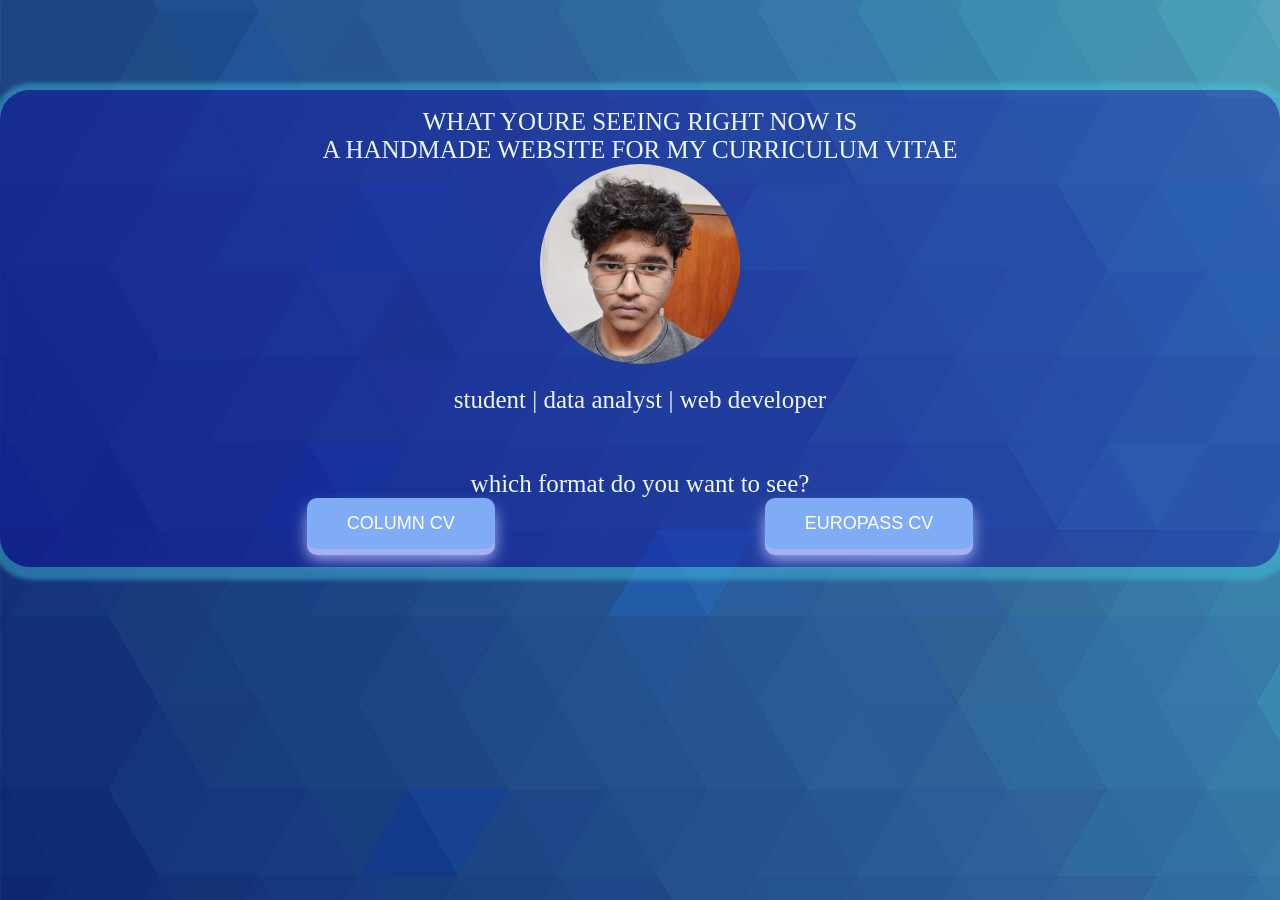
<file: index.html>
<!DOCTYPE html>
<html>
<link rel="stylesheet" href="style3.css">

<body style="background-image: url('bg.jpg');">
    <div class="tero" style="justify-content: center; margin: 0vh;"> 
        <div class="shiro">
            <P style="font-size: 25px; text-align:center;padding-top: 2vh;">
                WHAT YOURE SEEING RIGHT NOW IS<br>

                A HANDMADE WEBSITE FOR MY CURRICULUM VITAE
            <div style="align-items: center;padding: 0vh 60vh 10vh;"><img src="secondimg.jpeg"
                    style="border-radius: 50%;width: 200px;"></img></div>
            </P>
            <div style="align-content: center;align-items: center;">
                <p style="text-align: center;margin-top: -8vh;font-size: 25px;">student | data analyst | web developer<br><br><br>
                    which format do you want to see?
            </div>
            </p>
            <div style="display:flex;justify-content: center;margin-bottom: 2vh;">
                <a href="first.html"><button class="button1" style="margin-left: vh;margin-right: 30vh;">COLUMN CV</button></a>
                <a href="europass.html"><button class="button2">EUROPASS CV</button></a>

            </div>







        </div>
</body>

</html>
</file>
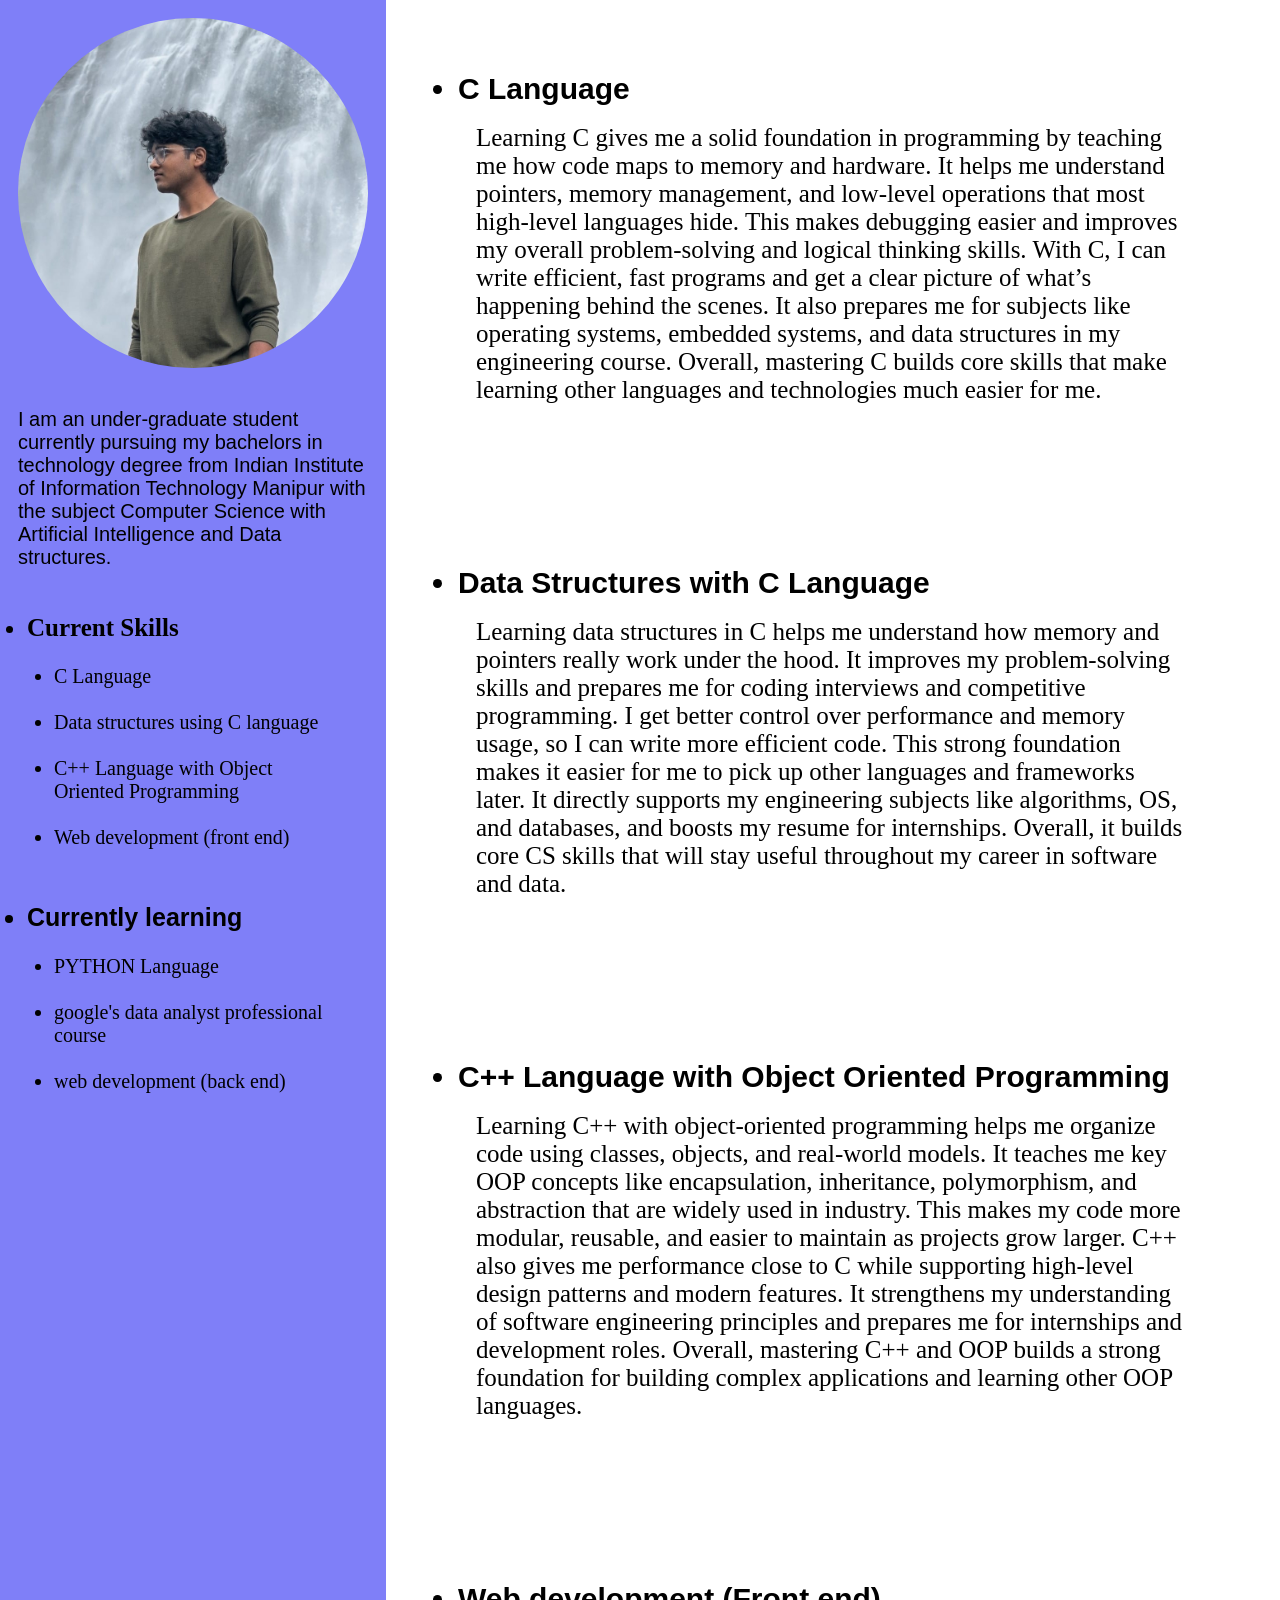
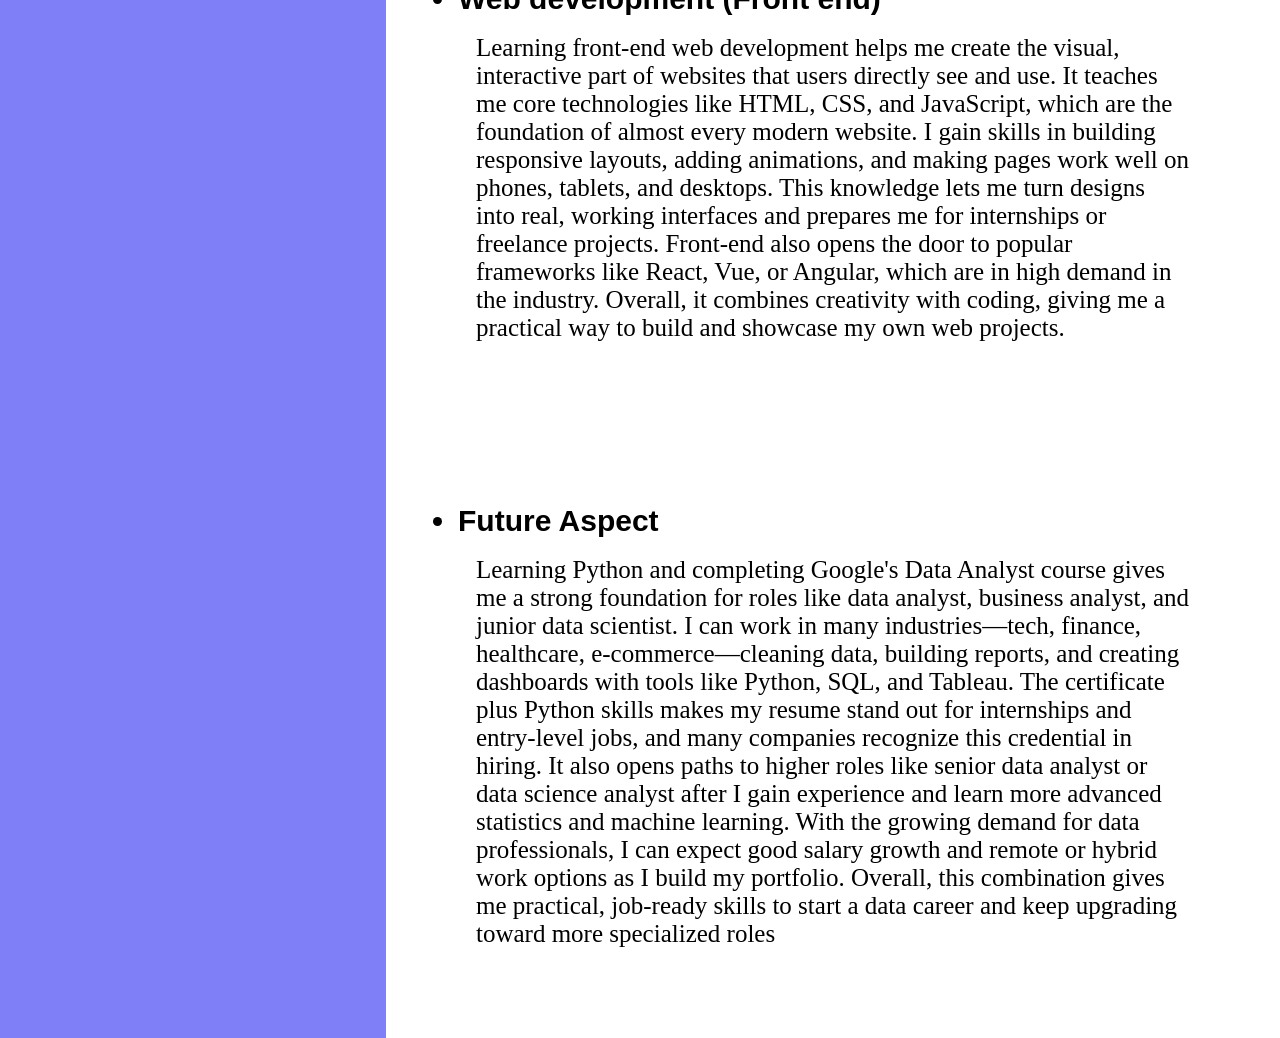
<file: europass.html>
<!DOCTYPE html>

<html>
    <link rel="stylesheet" href="style2.css">
    <body>
    <div class="hero">
        <div class="left">
            
                <img src="europassimg.jpeg" style="border-radius: 50%;width:  350px;padding: 2vh;">
                <p style="font-family: 'Lucida Sans', 'Lucida Sans Regular', 'Lucida Grande', 'Lucida Sans Unicode', Geneva, Verdana, sans-serif;padding: 2vh;font-size: 20px;">
                    I am an under-graduate student currently pursuing my bachelors in technology degree from Indian Institute of Information Technology Manipur with the subject Computer Science with Artificial Intelligence and Data structures.
                </p>
                
                <ul style="padding: 3vh;">
                    <li style="font-size: 25px;"><strong>Current Skills</strong></li>
                   <div style="font-size: 20px; padding: 0vh 3vh;">
                        <br>
                        <li>C Language</li>
                        <br>
                        <li>Data structures using C language</li>
                        <br>
                        <li>C++ Language with Object Oriented Programming</li>
                        <br>
                        <li>Web development (front end)</li>


                        </div>
                    
                </ul>
                <ul style="padding: 3vh;">
                    <li style="font-family: 'Lucida Sans', 'Lucida Sans Regular', 'Lucida Grande', 'Lucida Sans Unicode', Geneva, Verdana, sans-serif;font-size: 25px;"><strong>Currently learning</strong></li>
                    <div style="font-size: 20px;padding: 0vh 3vh;"><br>
                    <li>PYTHON Language</li>
                    <br>
                    <li>google's data analyst professional course</li>
                    <br>
                    <li>web development (back end)</li>
                    </div>

                </ul>
            </div>
           
       
        <div class="right" style="text-align: left;">
            <ul style="padding: 8vh;font-size: 20px;">
            <li style="font-size: 30px;font-family: 'Trebuchet MS', 'Lucida Sans Unicode', 'Lucida Grande', 'Lucida Sans', Arial, sans-serif;"><strong>C Language</strong></li>
              <div style="list-style: none;padding: 2vh;" > <li style="font-size: 25px;">Learning C gives me a solid foundation in programming by teaching me how code maps to memory and hardware.
It helps me understand pointers, memory management, and low-level operations that most high-level languages hide.
This makes debugging easier and improves my overall problem-solving and logical thinking skills.
With C, I can write efficient, fast programs and get a clear picture of what’s happening behind the scenes.
It also prepares me for subjects like operating systems, embedded systems, and data structures in my engineering course.
Overall, mastering C builds core skills that make learning other languages and technologies much easier for me.</li>
                
</div>
            </ul>
            <ul style="padding: 8vh;font-size: 20px;">
            <li style="font-size: 30px;font-family: 'Trebuchet MS', 'Lucida Sans Unicode', 'Lucida Grande', 'Lucida Sans', Arial, sans-serif;"><strong>Data Structures with C Language</strong></li>
              <div style="list-style: none;padding: 2vh;" > <li style="font-size: 25px;">Learning data structures in C helps me understand how memory and pointers really work under the hood.
It improves my problem-solving skills and prepares me for coding interviews and competitive programming.
I get better control over performance and memory usage, so I can write more efficient code.
This strong foundation makes it easier for me to pick up other languages and frameworks later.
It directly supports my engineering subjects like algorithms, OS, and databases, and boosts my resume for internships.
Overall, it builds core CS skills that will stay useful throughout my career in software and data.</li>
                
</div>
            </ul>
            <ul style="padding: 8vh;font-size: 20px;">
            <li style="font-size: 30px;font-family: 'Trebuchet MS', 'Lucida Sans Unicode', 'Lucida Grande', 'Lucida Sans', Arial, sans-serif;"><strong>C++ Language with Object Oriented Programming</strong></li>
              <div style="list-style: none;padding: 2vh;" > <li style="font-size: 25px;">
Learning C++ with object-oriented programming helps me organize code using classes, objects, and real-world models.
It teaches me key OOP concepts like encapsulation, inheritance, polymorphism, and abstraction that are widely used in industry.
This makes my code more modular, reusable, and easier to maintain as projects grow larger.
C++ also gives me performance close to C while supporting high-level design patterns and modern features.
It strengthens my understanding of software engineering principles and prepares me for internships and development roles.
Overall, mastering C++ and OOP builds a strong foundation for building complex applications and learning other OOP languages.</li>
                
</div>
            </ul>
             <ul style="padding: 8vh;font-size: 20px;">
            <li style="font-size: 30px;font-family: 'Trebuchet MS', 'Lucida Sans Unicode', 'Lucida Grande', 'Lucida Sans', Arial, sans-serif;"><strong>Web development (Front end)</strong></li>
              <div style="list-style: none;padding: 2vh;" > <li style="font-size: 25px;">
Learning front-end web development helps me create the visual, interactive part of websites that users directly see and use.
It teaches me core technologies like HTML, CSS, and JavaScript, which are the foundation of almost every modern website.
I gain skills in building responsive layouts, adding animations, and making pages work well on phones, tablets, and desktops.
This knowledge lets me turn designs into real, working interfaces and prepares me for internships or freelance projects.
Front-end also opens the door to popular frameworks like React, Vue, or Angular, which are in high demand in the industry.
Overall, it combines creativity with coding, giving me a practical way to build and showcase my own web projects.</li>
                
</div>
            </ul>
             <ul style="padding: 8vh;font-size: 20px;">
            <li style="font-size: 30px;font-family: 'Trebuchet MS', 'Lucida Sans Unicode', 'Lucida Grande', 'Lucida Sans', Arial, sans-serif;"><strong>Future Aspect</strong></li>
              <div style="list-style: none;padding: 2vh;" > <li style="font-size: 25px;">
Learning Python and completing Google's Data Analyst course gives me a strong foundation for roles like data analyst, business analyst, and junior data scientist. I can work in many industries—tech, finance, healthcare, e-commerce—cleaning data, building reports, and creating dashboards with tools like Python, SQL, and Tableau. The certificate plus Python skills makes my resume stand out for internships and entry-level jobs, and many companies recognize this credential in hiring. It also opens paths to higher roles like senior data analyst or data science analyst after I gain experience and learn more advanced statistics and machine learning. With the growing demand for data professionals, I can expect good salary growth and remote or hybrid work options as I build my portfolio. Overall, this combination gives me practical, job-ready skills to start a data career and keep upgrading toward more specialized roles</li>
                
</div>
            </ul>

            </div>
         </div> 
    
</body>
</html
</file>
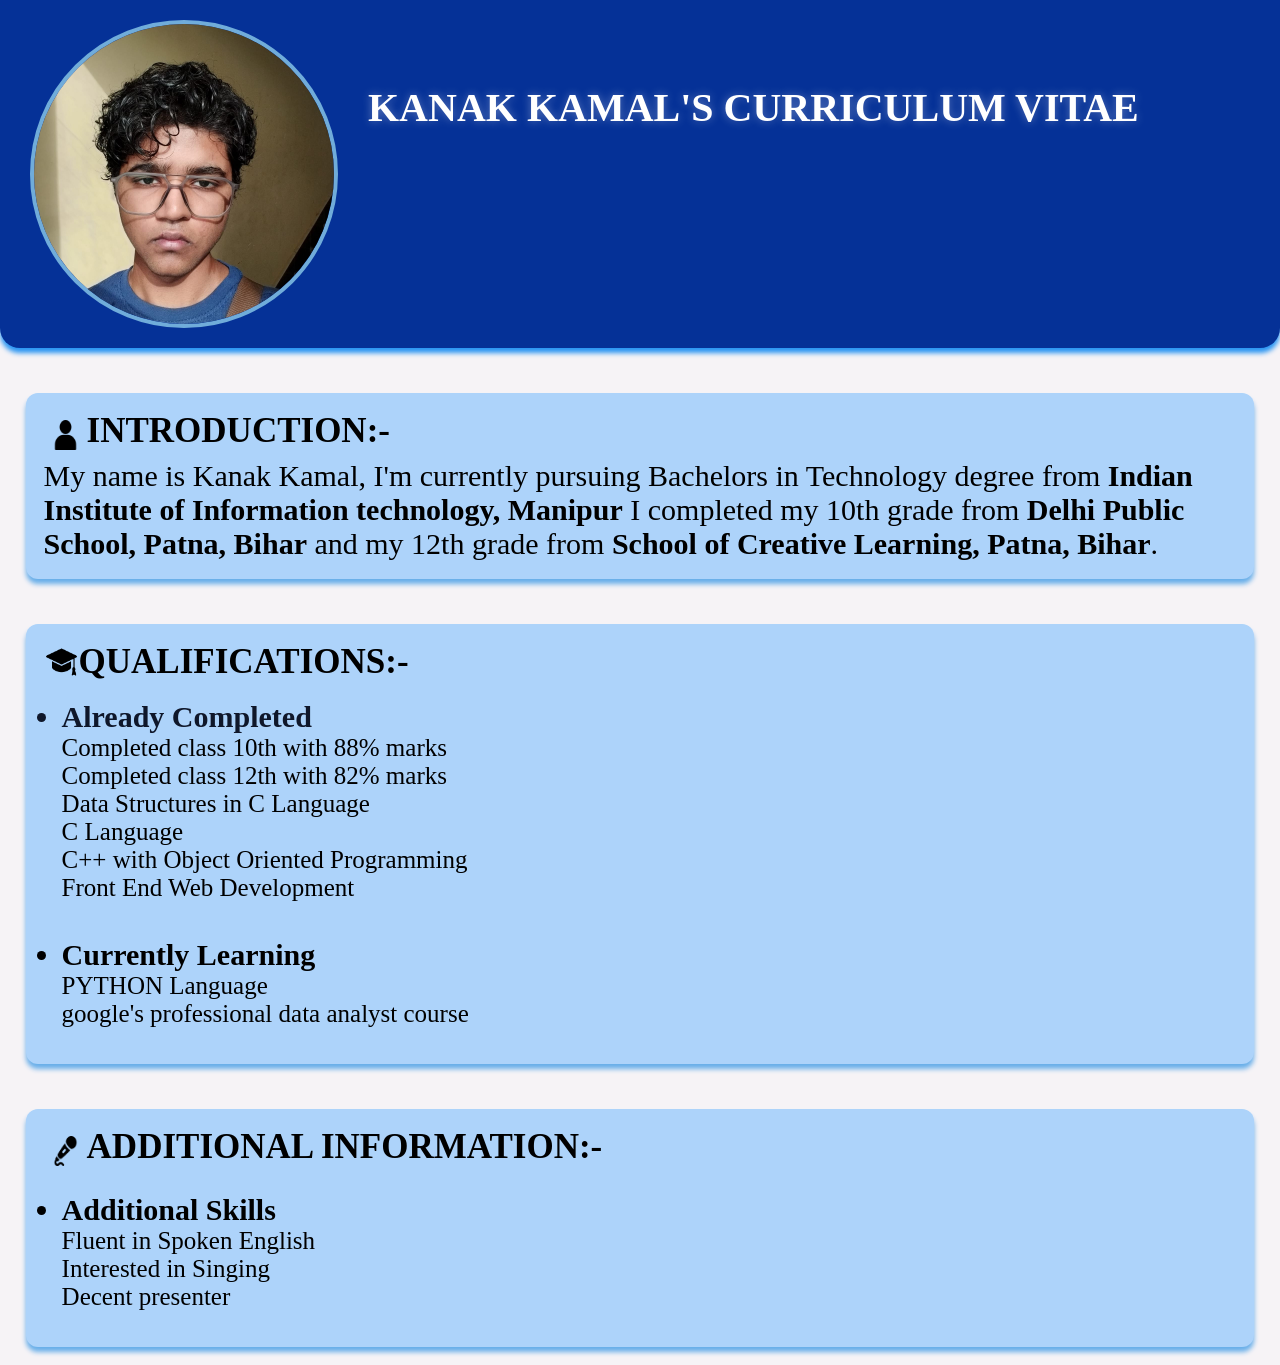
<file: first.html>
<!DOCTYPE html>
<html>
    <link rel="stylesheet" href="style1.css">
    <body>
        <header class="hero">
            <img src="CVV2.jpeg" class="profile">

            <h1 style="text-align: center; margin-top: 5vw;color: #FFFFFF;text-shadow: 0 0 10px rgba(255,255,255,0.35);font-size: 40px;
">KANAK KAMAL'S CURRICULUM VITAE</h1>

        </header><div class="y">
        <div class="zero">
           <img src="user.png" style="width: 25px; height: 30px;padding: 1vh;">
           <h2 style="font-family: Cambria, Cochin, Georgia, Times, 'Times New Roman', serif;font-size: 35px;">INTRODUCTION:-</h2>
           </div>
           <p style="font-size: 30px;">
            My name is Kanak Kamal, I'm currently pursuing Bachelors in Technology degree from<strong> Indian Institute of Information technology, Manipur</strong> 
            I completed my 10th grade from <strong>Delhi Public School, Patna, Bihar</strong> and my 12th grade from<strong> School of Creative Learning, Patna, Bihar</strong>.
           </p>
           </div>

        <div class="p">
        <div class="gero">
           <img src="graduate-hat.png" style="width: 35px; height: 40px; ">
           <h2 style="font-family: Cambria, Cochin, Georgia, Times, 'Times New Roman', serif;font-size: 35px;">QUALIFICATIONS:-</h2>
           </div>
           <p style="font-size: 20px;">
            <ul style="padding: 2vh;">
                <li style="font-size: 30px;color: #0F172A;"><strong>Already Completed</strong></li>
                <div style="list-style: none;font-size: 25px;">
                    <li>Completed class 10th with 88% marks</li>
                    <li>Completed class 12th with 82% marks</li>
                    <li>Data Structures in C Language</li>
                <li>C Language</li>
                <li>C++ with Object Oriented Programming </li>
                <li>Front End Web Development</li>
                <li></li>

                </div>

            </ul>
            <ul style="padding: 2vh;">
                <li style="font-size: 30px;"><strong>Currently Learning</strong></li>
                <div style="list-style: none;font-size: 25px;">
                <li>PYTHON Language</li>
                <li>google's professional data analyst course</li>
                
                </div>
            </div>
<div class="g">
    <div class="pero">
        <img src="microphone.png" style="width: 25px;height: 30px;margin-left: 0vh;padding: 1vh;">
        <h3 style="font-family: Cambria, Cochin, Georgia, Times, 'Times New Roman', serif;font-size: 35px;">ADDITIONAL INFORMATION:-</h3>
    </div>
        <ul style="padding: 2vh;align-content: center;">
            <li style="font-size: 30px;"><strong>Additional Skills</strong></li>
            <div style="list-style: none;font-size: 25px;">
                <li>Fluent in Spoken English </li>
                <li>Interested in Singing</li>
                <li>Decent presenter</li>
            </ul>
            </div>
        </div>
            
        
          
            
           </p>
        


    </body>

    
</html>
</file>
<file: style3.css>
*{
    padding: 0;margin: 0;
}
.tero{
    display: flex;
}


.shiro{
    background-color: rgba(19, 14, 168, 0.399);
    color: aliceblue;
    border-radius: 30px;
    box-shadow: 2px 3px 4px 10px rgba(68, 203, 224, 0.422);
    
   margin: 10vh 5vw 10vh 5vw;
}

.button1 {
    padding: 15px 40px;
    border: none;
    border-radius: 10px;

    background: #80acf5;
    color: white;

    font-size: 18px;
    cursor: pointer;

    box-shadow:
        0 6px 0 #a6b0f1,
        0 10px 15px #a6b0f1;

    transition:
        transform 0.2s ease,
        box-shadow 0.2s ease;
}

.button1:hover {
    transform: translateY(-8px);

    box-shadow:
        0 14px 0 #111,
        0 20px 25px rgba(0, 0, 0, 0.35);
}

.button1:active {
    transform: translateY(2px);

    box-shadow:
        0 3px 0 #111,
        0 6px 10px rgba(0, 0, 0, 0.3);
}
.button2 {
    padding: 15px 40px;
    border: none;
    border-radius: 10px;

    background: #80acf5;
    color: white;

    font-size: 18px;
    cursor: pointer;

    box-shadow:
        0 6px 0 #a6b0f1,
        0 10px 15px #a6b0f1;

    transition:
        transform 0.2s ease,
        box-shadow 0.2s ease;
}

.button2:hover {
    transform: translateY(-8px);

    box-shadow:
        0 14px 0 #111,
        0 20px 25px rgba(0, 0, 0, 0.35);
}

.button2:active {
    transform: translateY(2px);

    box-shadow:
        0 3px 0 #111,
        0 6px 10px rgba(0, 0, 0, 0.3);
}
.img{
    display: flex;}
</file>
<file: style2.css>
*{
    padding: 0;
    margin: 0;
}
.hero{
display: flex;
}
.left{
width: 35vw;

background-color: rgb(127, 127, 248);
}
</file>
<file: style1.css>
*{
    padding: 0;
    margin: 0;
}
body{
    background-color:#f6f3f6;

}

.hero{
    display: flex;
    background:#053197;
    border-radius: 0 0 20px 20px ;
    gap: 30px;
    padding: 20px 30px;
    box-shadow: 0px 5px 5px  rgb(40, 148, 242);
    
}

.profile{
    border: 4px solid #C4B5FD;
    border-color: rgb(112, 172, 218);
    border-radius: 50%;
    object-fit: cover;
    flex: 0;
    width: 300px;
}
.zero {
   
    display: flex;
    
     margin: 0;padding: 0;
}
.y{
    margin-top: 5vh;
    margin-left: 2vw;
    margin-right: 2vw;
    border-radius: 12px;
    background-color:#add3fa;
    box-shadow: 0px 5px 5px rgb(103, 174, 233);
    padding: 2vh;
}
.gero {
   
    display: flex;
    
     margin: 0;padding: 0;
}
.p{
    margin-top: 5vh;
    margin-right: 2vw;
    margin-left: 2vw;
    border-radius: 12px;
    background-color:#add3fa;
    
    box-shadow: 0px 5px 5px rgb(103, 174, 233);
    padding: 2vh;
}

.pero {
   
    display: flex;
    
     margin: 0;padding: 0;
}
.g{
    margin-top: 5vh;
    margin-right: 2vw;
    margin-left: 2vw;
    margin-bottom: 2vh;
    border-radius: 12px;
    background-color:#add3fa;
    
    box-shadow: 0px 5px 5px rgb(103, 174, 233);
    padding: 2vh}
</file>
